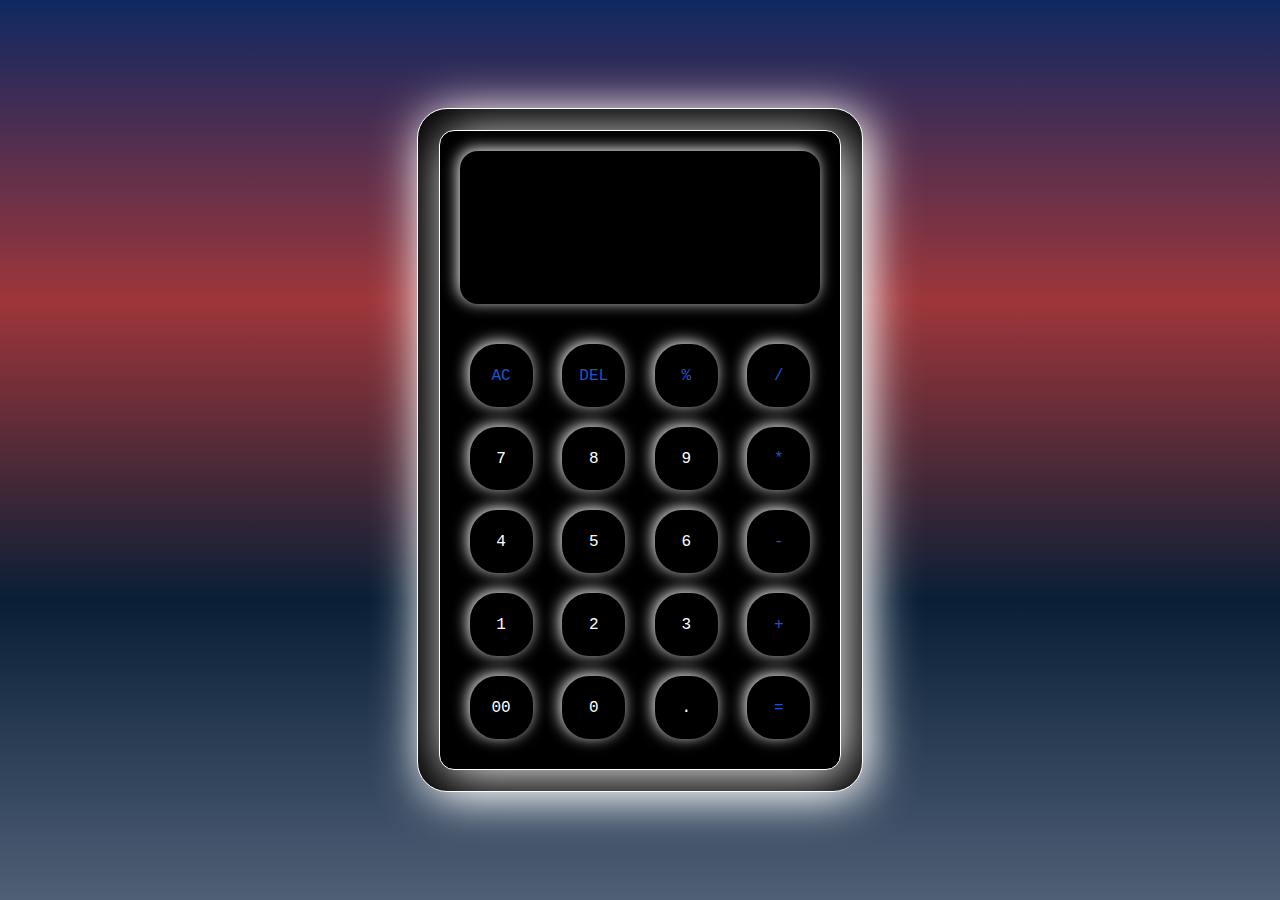
<file: index.html>
<!DOCTYPE html>
<html lang="en">
<head>
    <meta charset="UTF-8">
    <meta name="viewport" content="width=device-width, initial-scale=1.0">
    <title>Calculator</title>
    <link rel="stylesheet" href="index.css">
</head>
<body>
    <div class="block">
        <div class="container">
            <div class="input">
                <input type="text" id="answer">
            </div>
            <div class="row">
                <div>
                    <button class="design">AC</button>
                    <button class="design">DEL</button>
                    <button class="design">%</button>
                    <button class="design">/</button>
                </div>
                <div>
                    <button>7</button>
                    <button>8</button>
                    <button>9</button>
                    <button class="design">*</button>
                </div>
                <div>
                    <button>4</button>
                    <button>5</button>
                    <button>6</button>
                    <button class="design">-</button>
                </div>
                <div>
                    <button>1</button>
                    <button>2</button>
                    <button>3</button>
                    <button class="design">+</button>
                </div>
                <div>
                    <button>00</button>
                    <button>0</button>
                    <button>.</button>
                    <button class="design">=</button>
                </div>
            </div>
        </div>
    </div>
    <script src="index.js"></script>
</body>
</html>
</file>
<file: index.css>
*{
    margin: 0;
    padding: 0;
    box-sizing:border-box ;
    font-family: 'Courier New', Courier, monospace;
}

body{
    height: 100vh;
    width: 100%;
    display: flex;
    justify-content: center;
    align-items: center;
    background: linear-gradient(#0f2862,#9e363a,#091f36,#4f5f76);
   
}

.container{
    border: 1px solid white;
    padding: 20px;
    margin: 20px;
    border-radius: 15px;
    background-color: black;
    box-shadow: 5px 5px 50px white;


}
.block{
    border: 1px solid white;
    padding: 1px;
    margin: 1vh;
    border-radius: 30px;
    background-color: black;
    box-shadow: 5px 5px 50px white;

}

input{
    height: 17vh;
    width: 100%;
    background: transparent;
    text-align: right;
    margin-bottom: 30px;
    box-shadow: -2px -2px 15px whitesmoke;
    border-radius: 2vh;
    border: none;
    cursor: pointer;
    color: white;
    font-size: 25px;
}

button{
    height: 7vh;
    width: 7vh;
    border-radius: 3vh;
    margin: 10px;
    font-size: 16px;
    padding: 10px;
    box-shadow: -2px -2px 15px whitesmoke;
    border: none;
    background-color: black;
    color: white;

}

.design{
    color: #2154cc;
}
</file>
